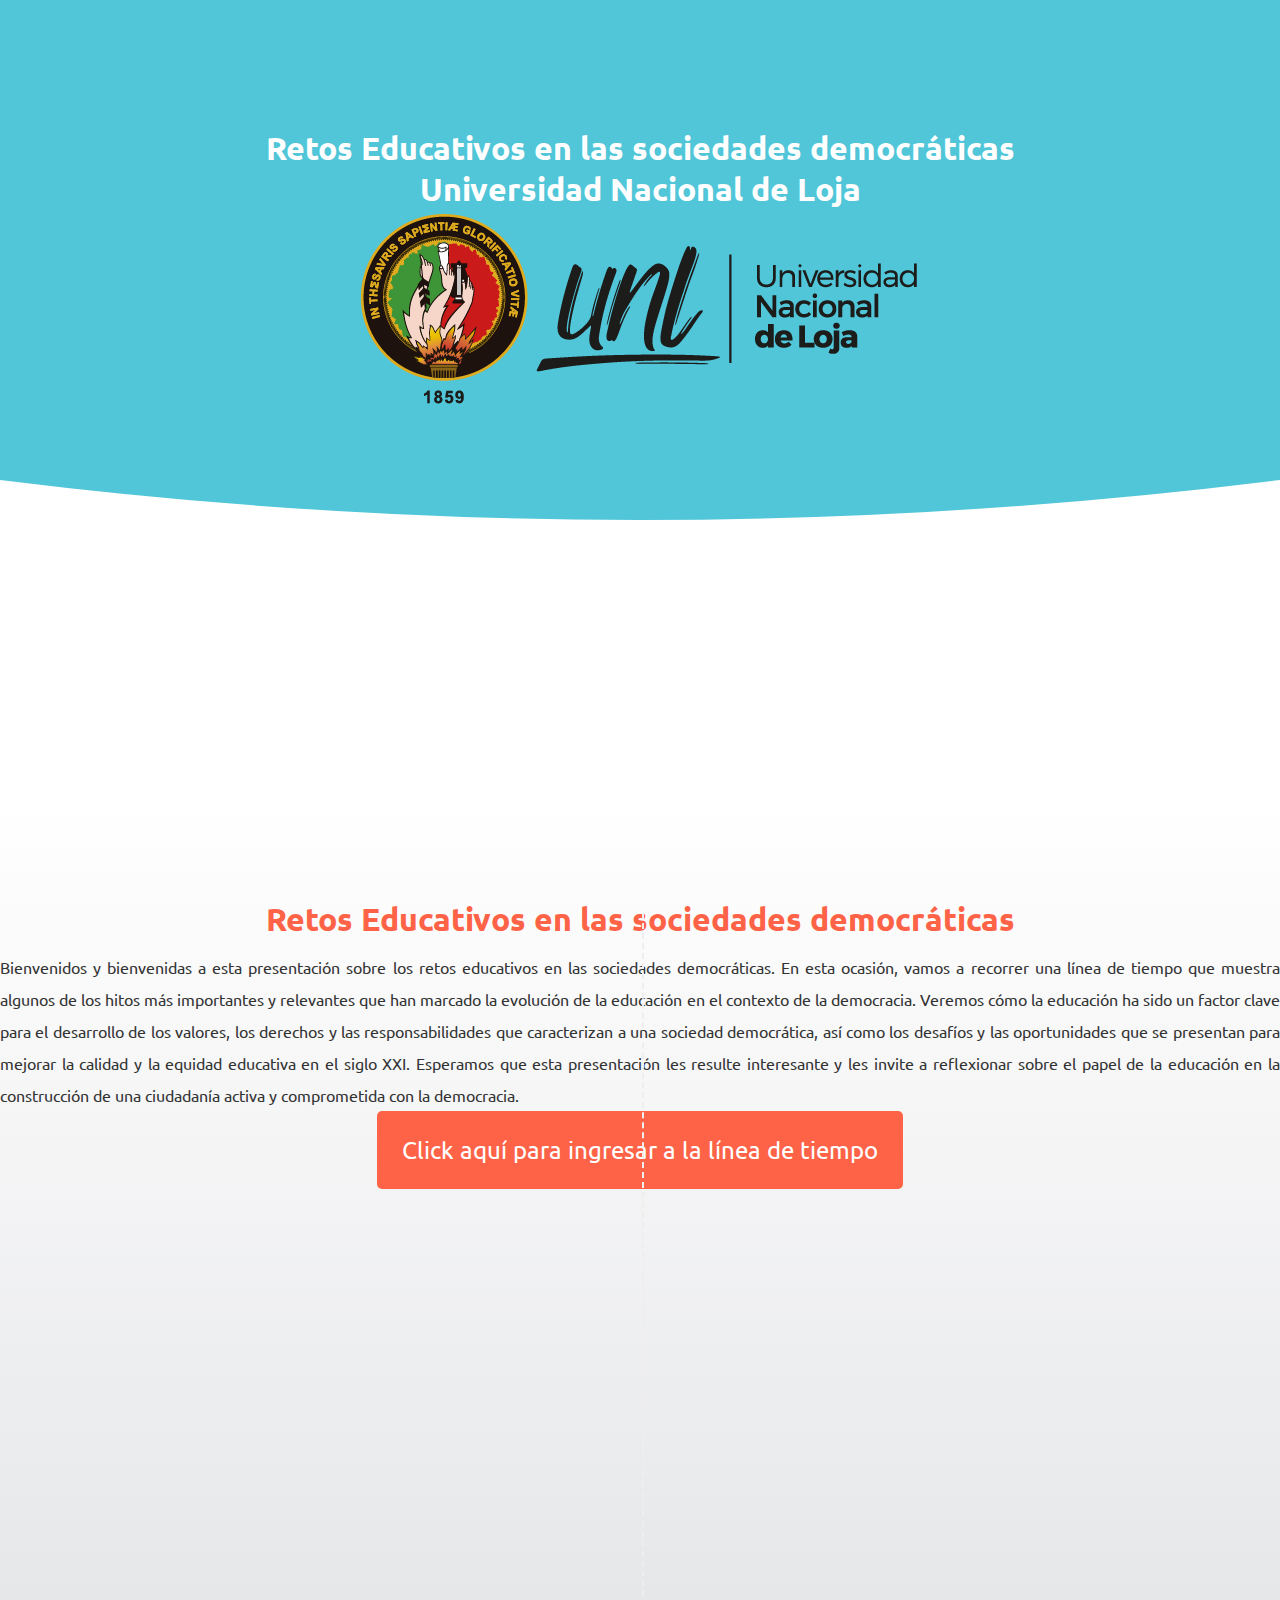
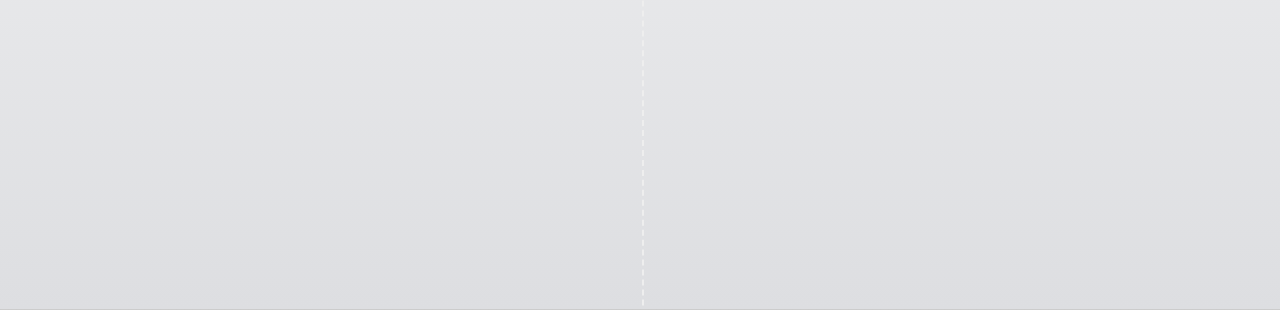
<file: index.html>
<!DOCTYPE html>
<html lang="es">
<head>
    <meta charset="UTF-8">
    <meta name="viewport" content="width=device-width, initial-scale=1.0">
    <title>Intro</title>
    <link rel="stylesheet" href="estilo_Intro.css">
</head>
<body>
    <div class="svg-container">
      <!-- I crated SVG with: https://codepen.io/anthonydugois/pen/mewdyZ -->
      <svg viewbox="0 0 800 400" class="svg">
        <path id="curve" fill="#50c6d8" d="M 800 300 Q 400 350 0 300 L 0 0 L 800 0 L 800 300 Z">
        </path>
      </svg>
    </div>
  
    <header>
      <h1>Retos Educativos en las sociedades democráticas</h1>
      <h1>Universidad Nacional de Loja</h1>
      <img src="img/LOGO.png" alt="Universidad Nacional de Loja">
    </header>
  
    <main>
        <h3>Retos Educativos en las sociedades democráticas</h3>
        <p>Bienvenidos y bienvenidas a esta presentación sobre los retos educativos en las sociedades democráticas. En esta ocasión, vamos a recorrer una línea de tiempo que muestra algunos de los hitos más importantes y relevantes que han marcado la evolución de la educación en el contexto de la democracia. Veremos cómo la educación ha sido un factor clave para el desarrollo de los valores, los derechos y las responsabilidades que caracterizan a una sociedad democrática, así como los desafíos y las oportunidades que se presentan para mejorar la calidad y la equidad educativa en el siglo XXI. Esperamos que esta presentación les resulte interesante y les invite a reflexionar sobre el papel de la educación en la construcción de una ciudadanía activa y comprometida con la democracia.
     </p>
     <div class="centrar-enlace">
        <a href="introduccion.html" class="enlace-llamativo">Click aquí para ingresar a la línea de tiempo</a>
    </div>
    </main>
  
    

    <script>
        (function() {
  // Variables
  var $curve = document.getElementById("curve");
  var last_known_scroll_position = 0;
  var defaultCurveValue = 350;
  var curveRate = 3;
  var ticking = false;
  var curveValue;

  // Handle the functionality
  function scrollEvent(scrollPos) {
    if (scrollPos >= 0 && scrollPos < defaultCurveValue) {
      curveValue = defaultCurveValue - parseFloat(scrollPos / curveRate);
      $curve.setAttribute(
        "d",
        "M 800 300 Q 400 " + curveValue + " 0 300 L 0 0 L 800 0 L 800 300 Z"
      );
    }
  }

  // Scroll Listener
  // https://developer.mozilla.org/en-US/docs/Web/Events/scroll
  window.addEventListener("scroll", function(e) {
    last_known_scroll_position = window.scrollY;

    if (!ticking) {
      window.requestAnimationFrame(function() {
        scrollEvent(last_known_scroll_position);
        ticking = false;
      });
    }

    ticking = true;
  });
})();
    </script>
  </body>
</html>
</file>
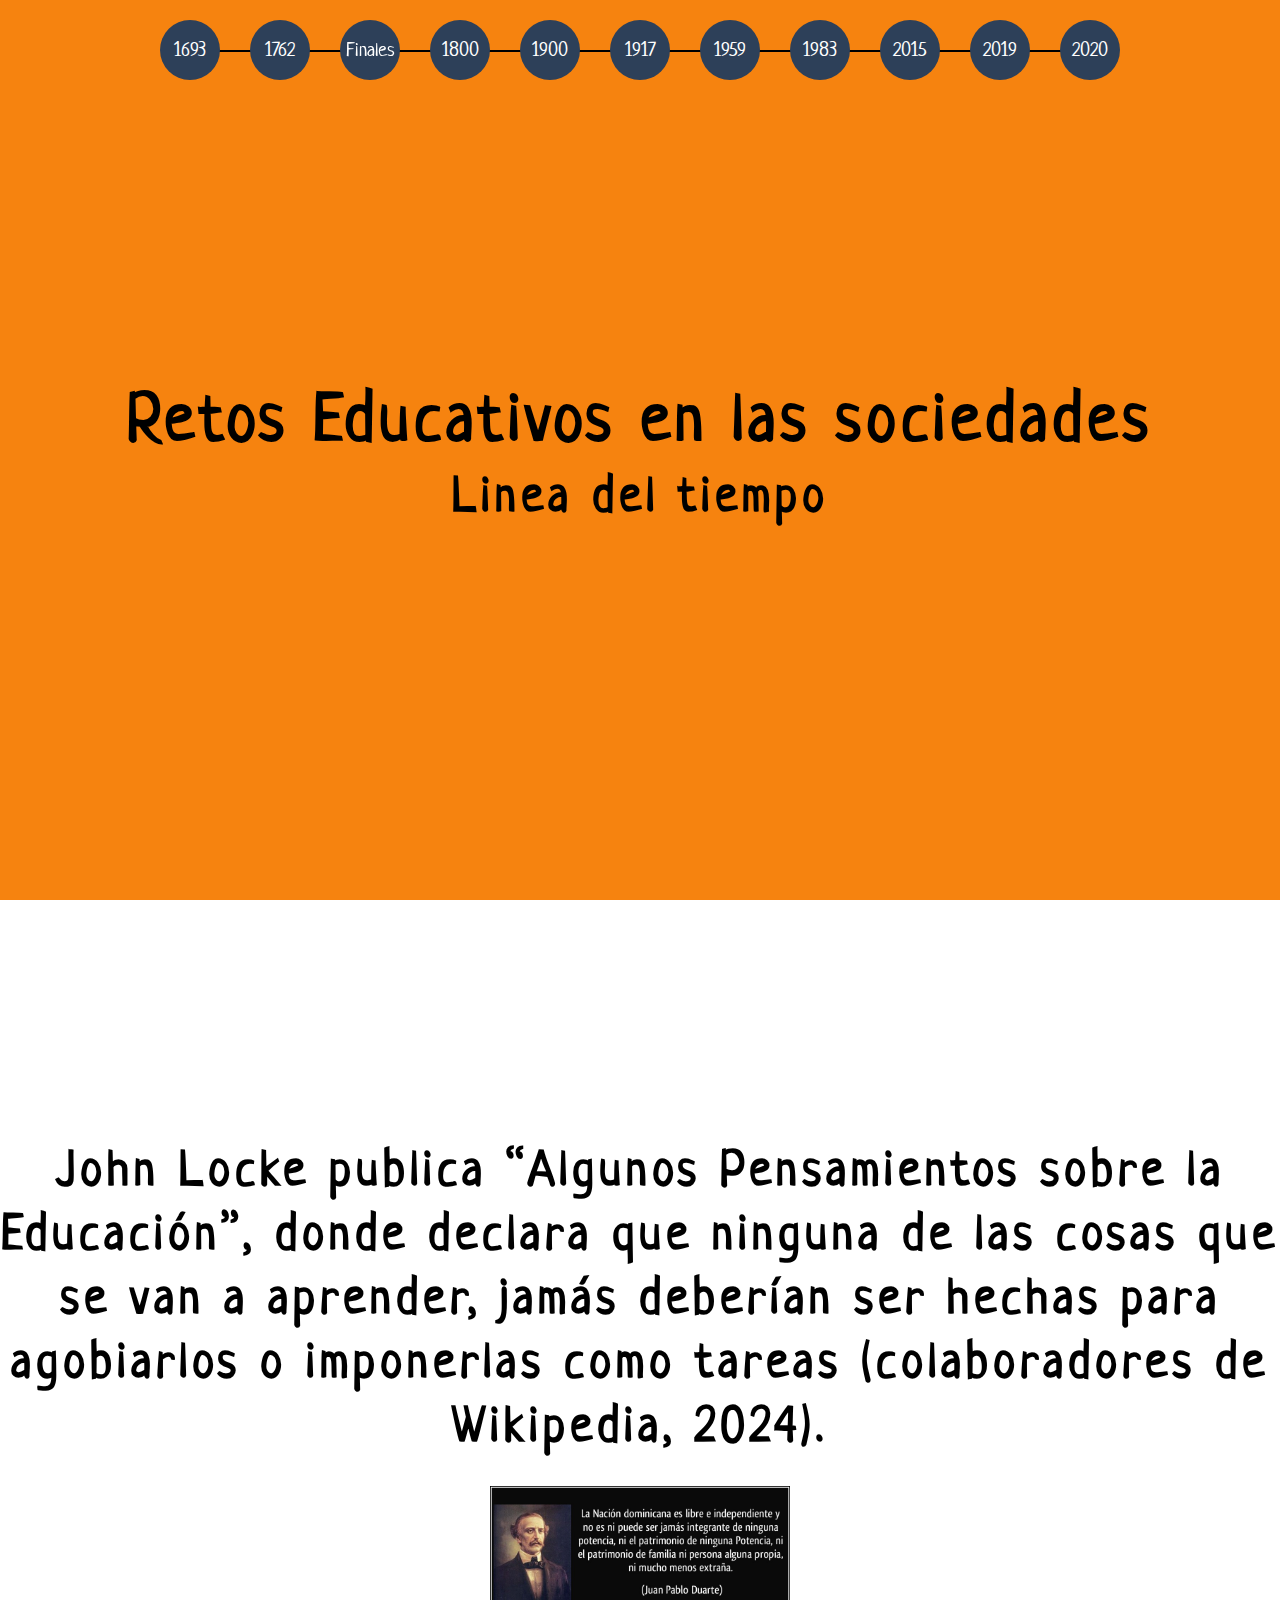
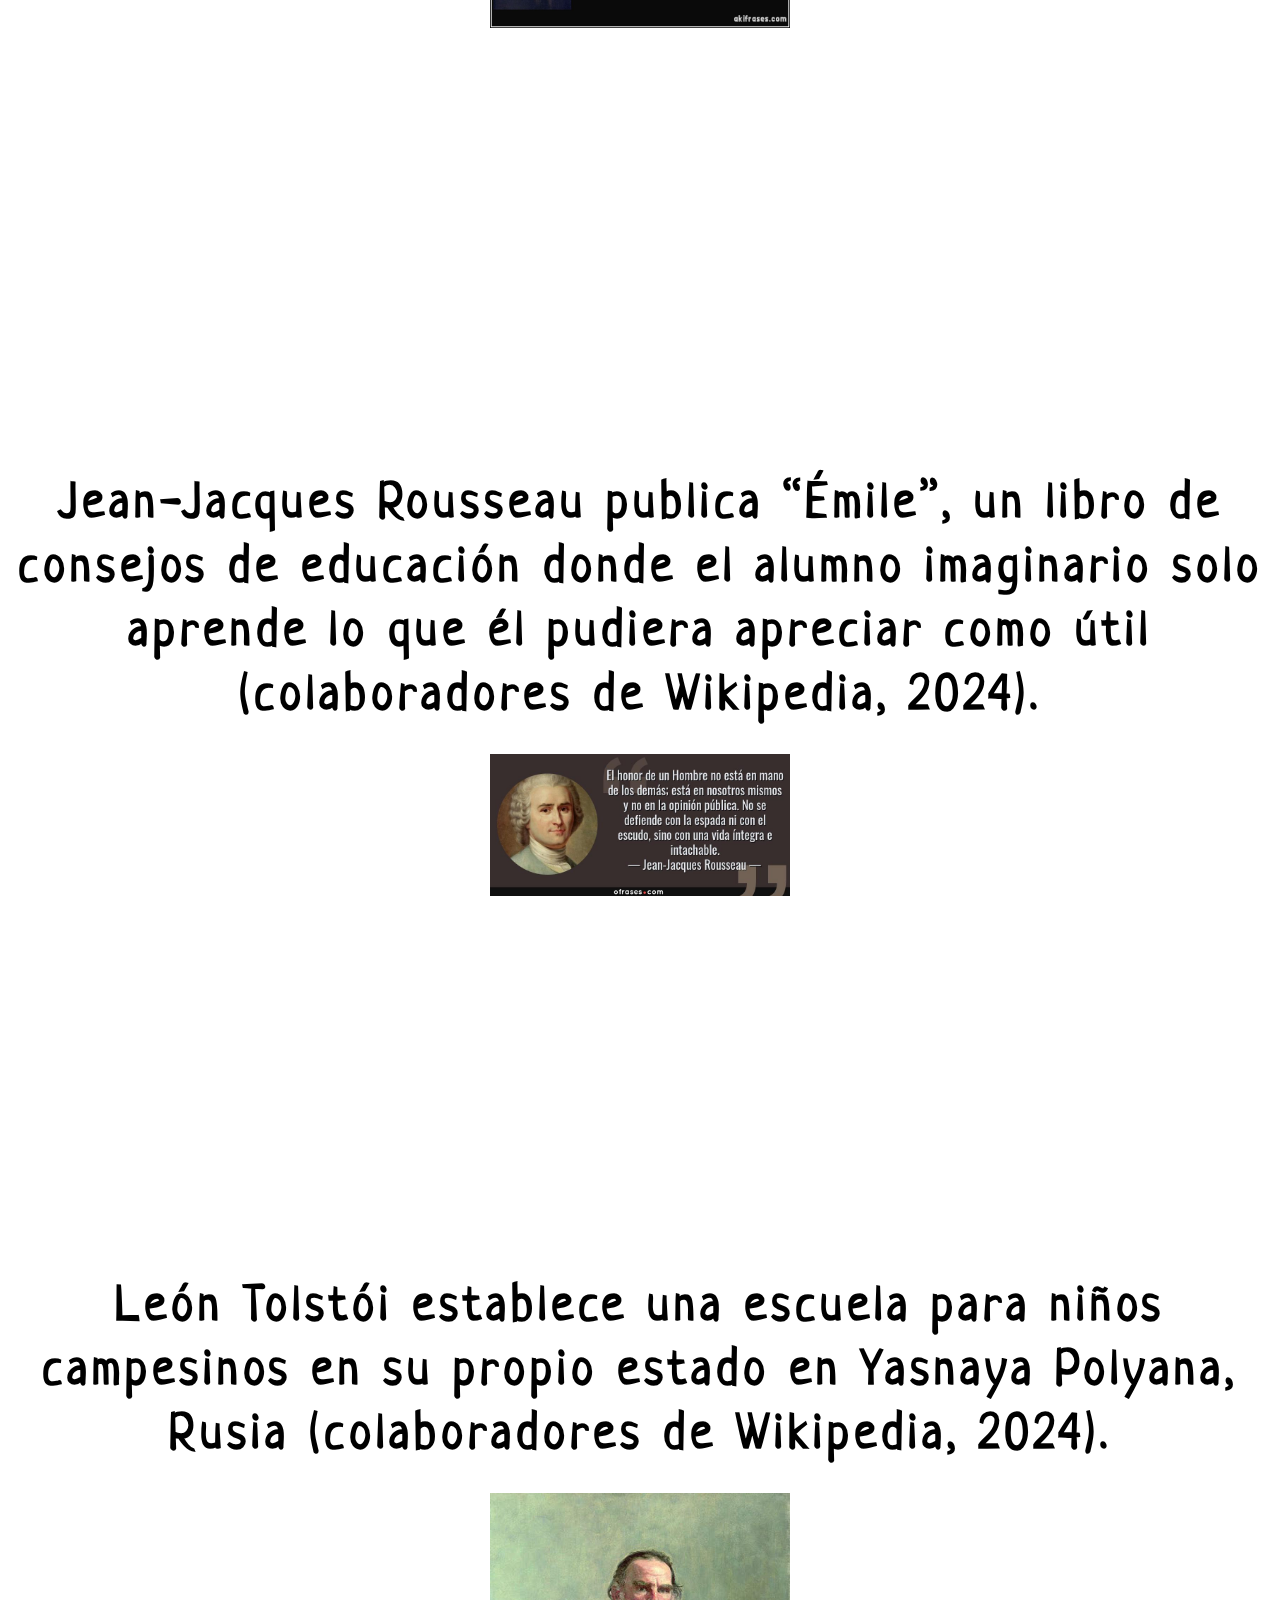
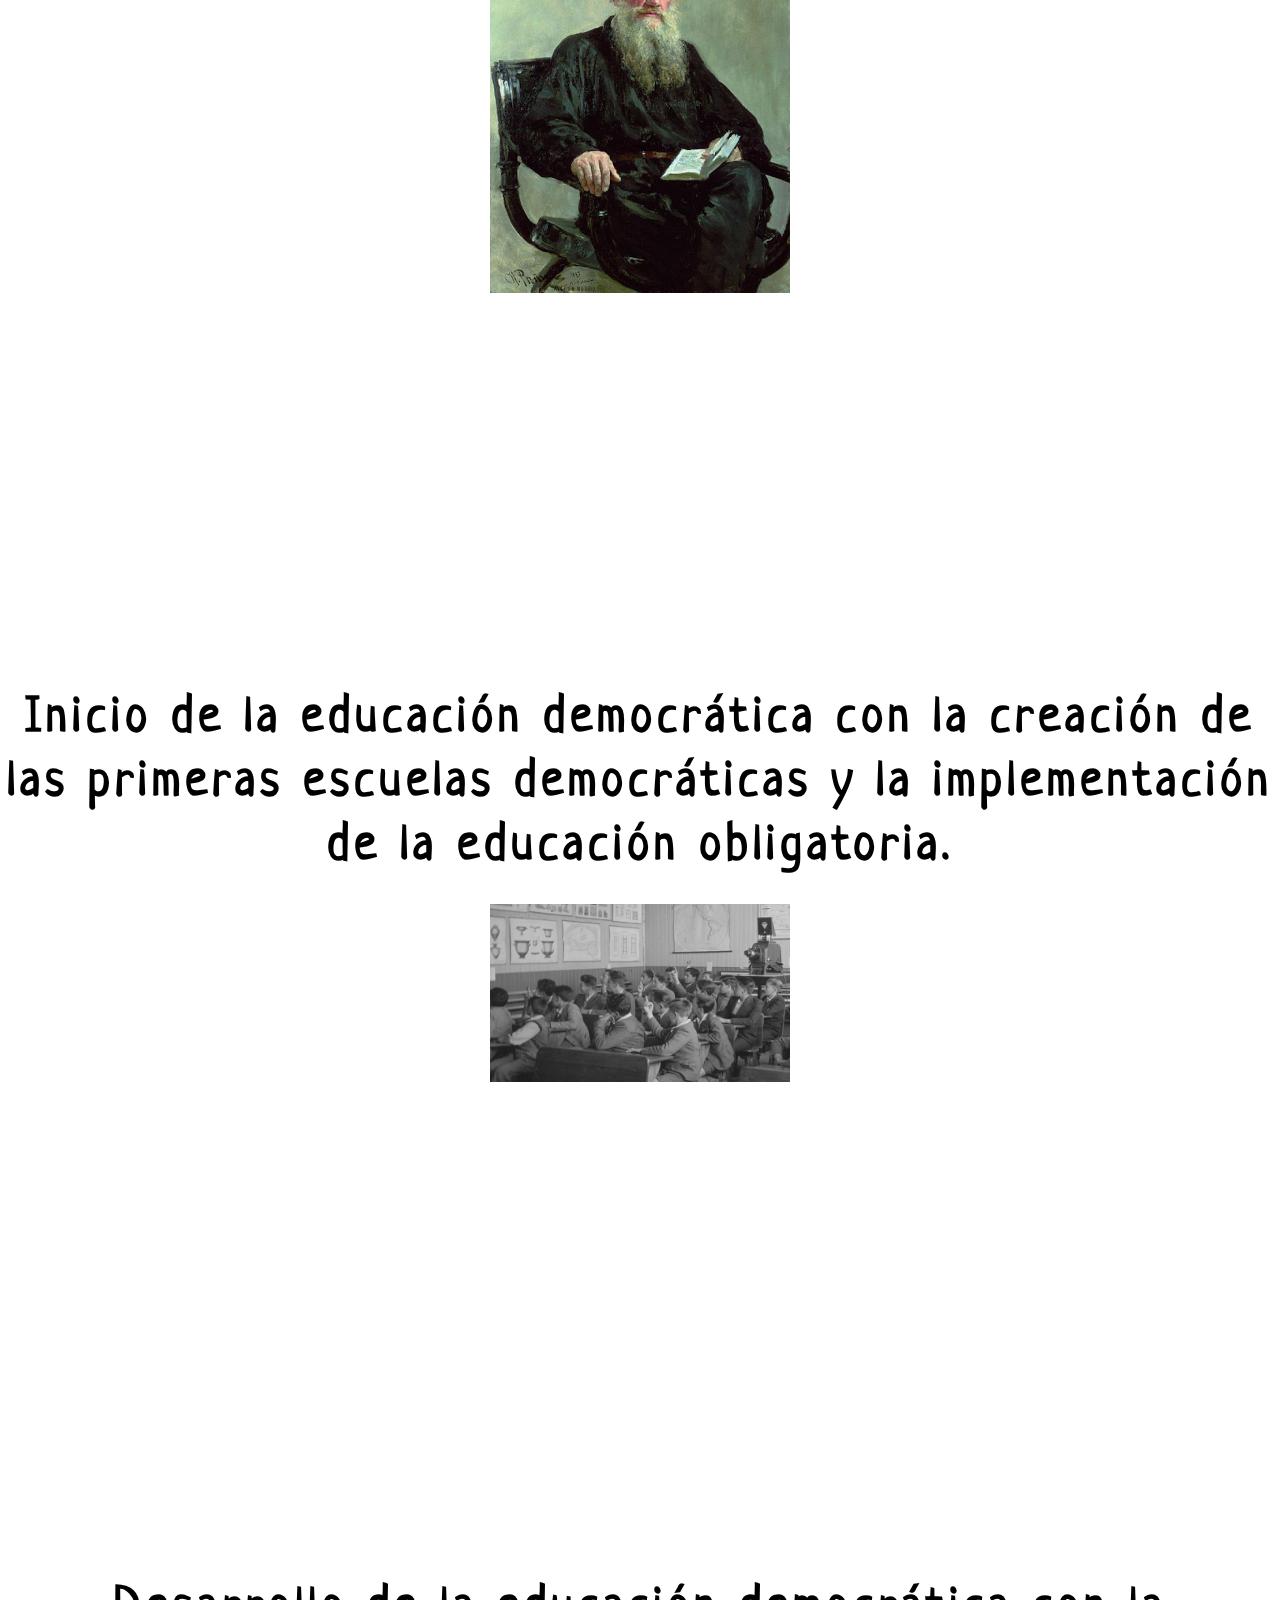
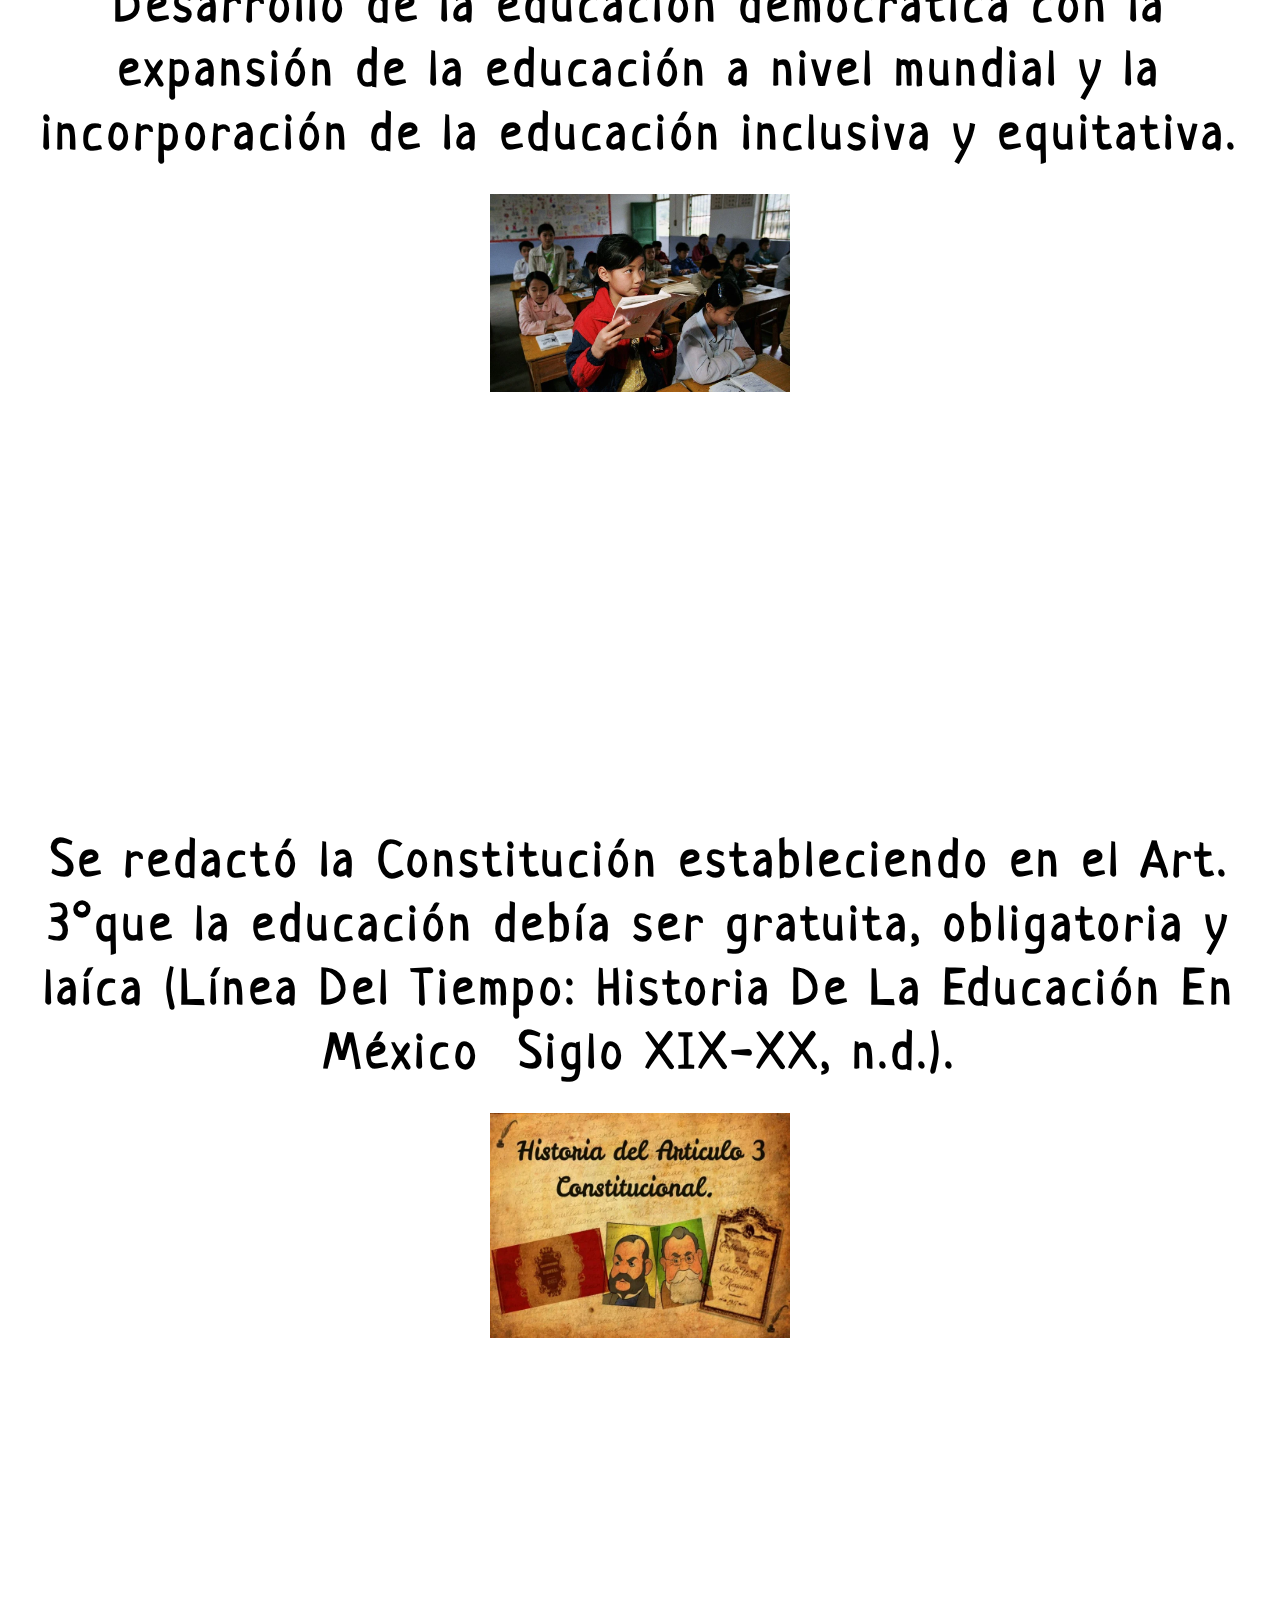
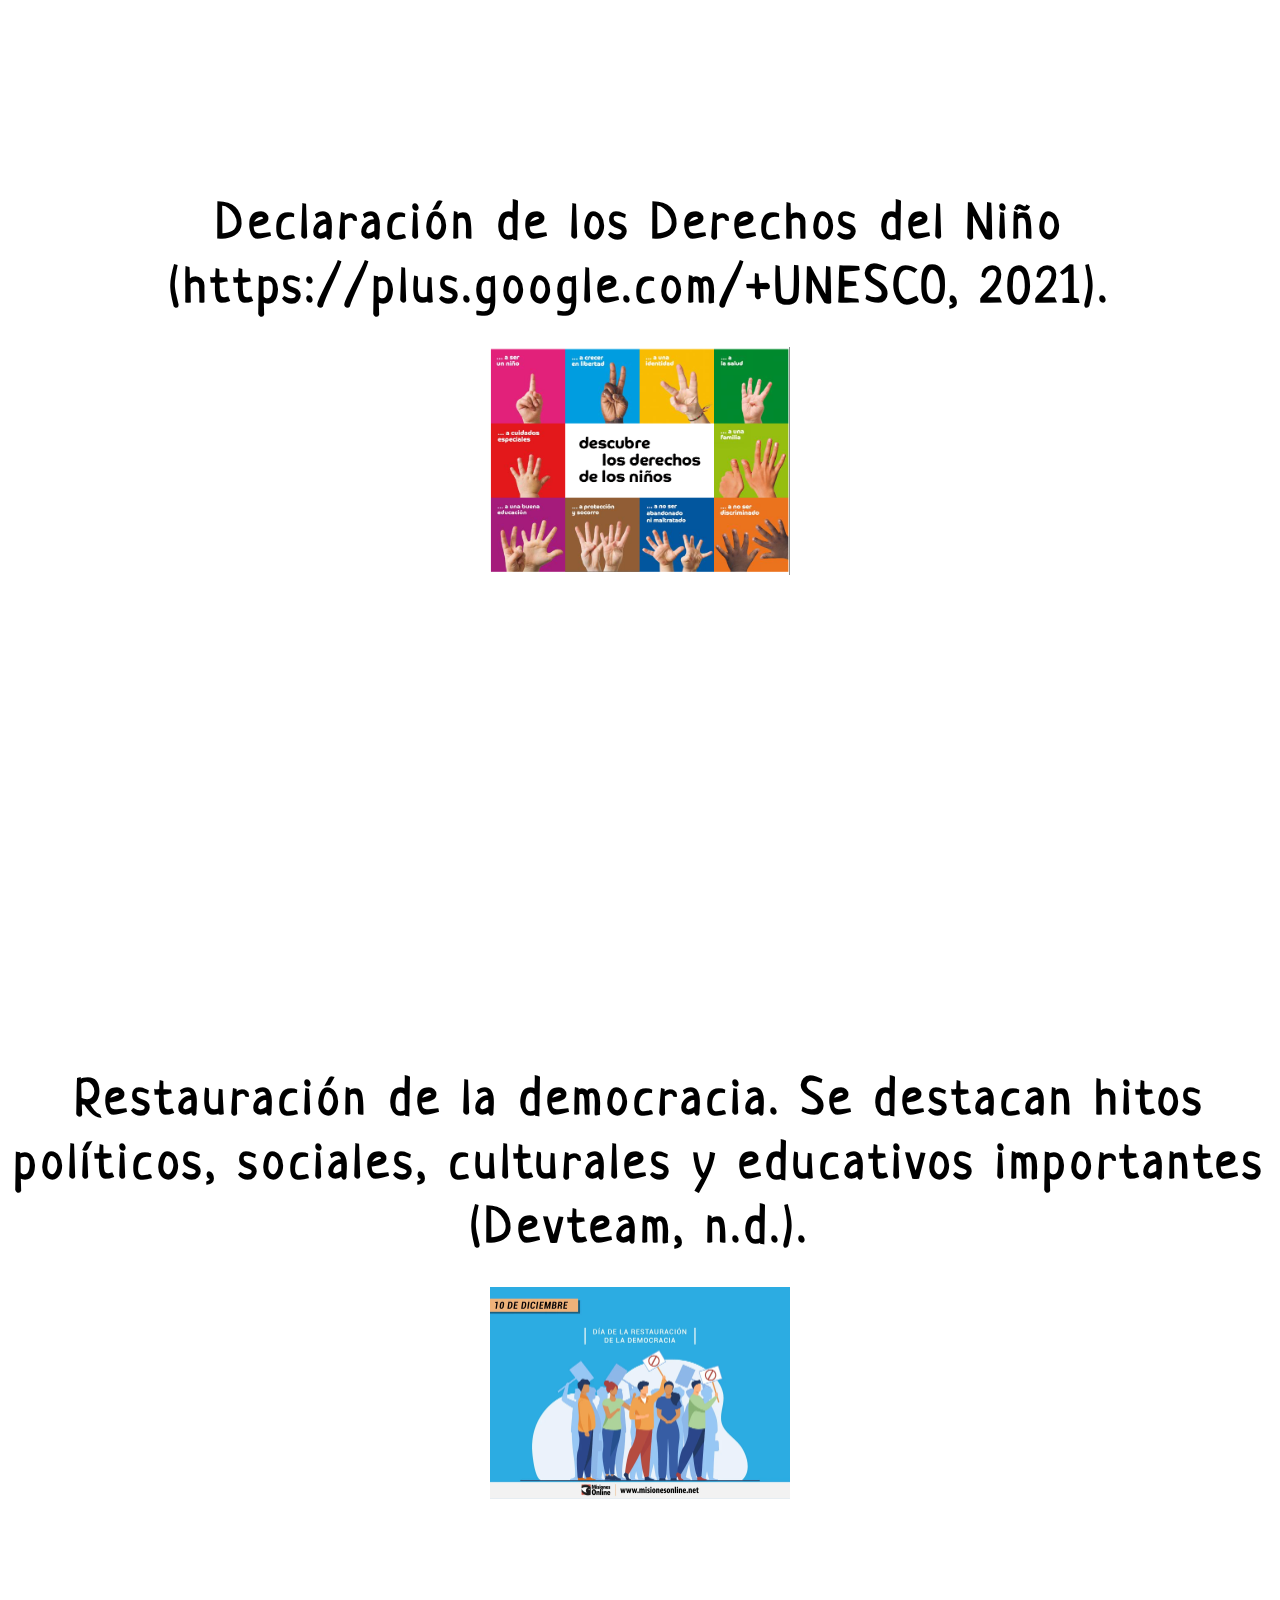
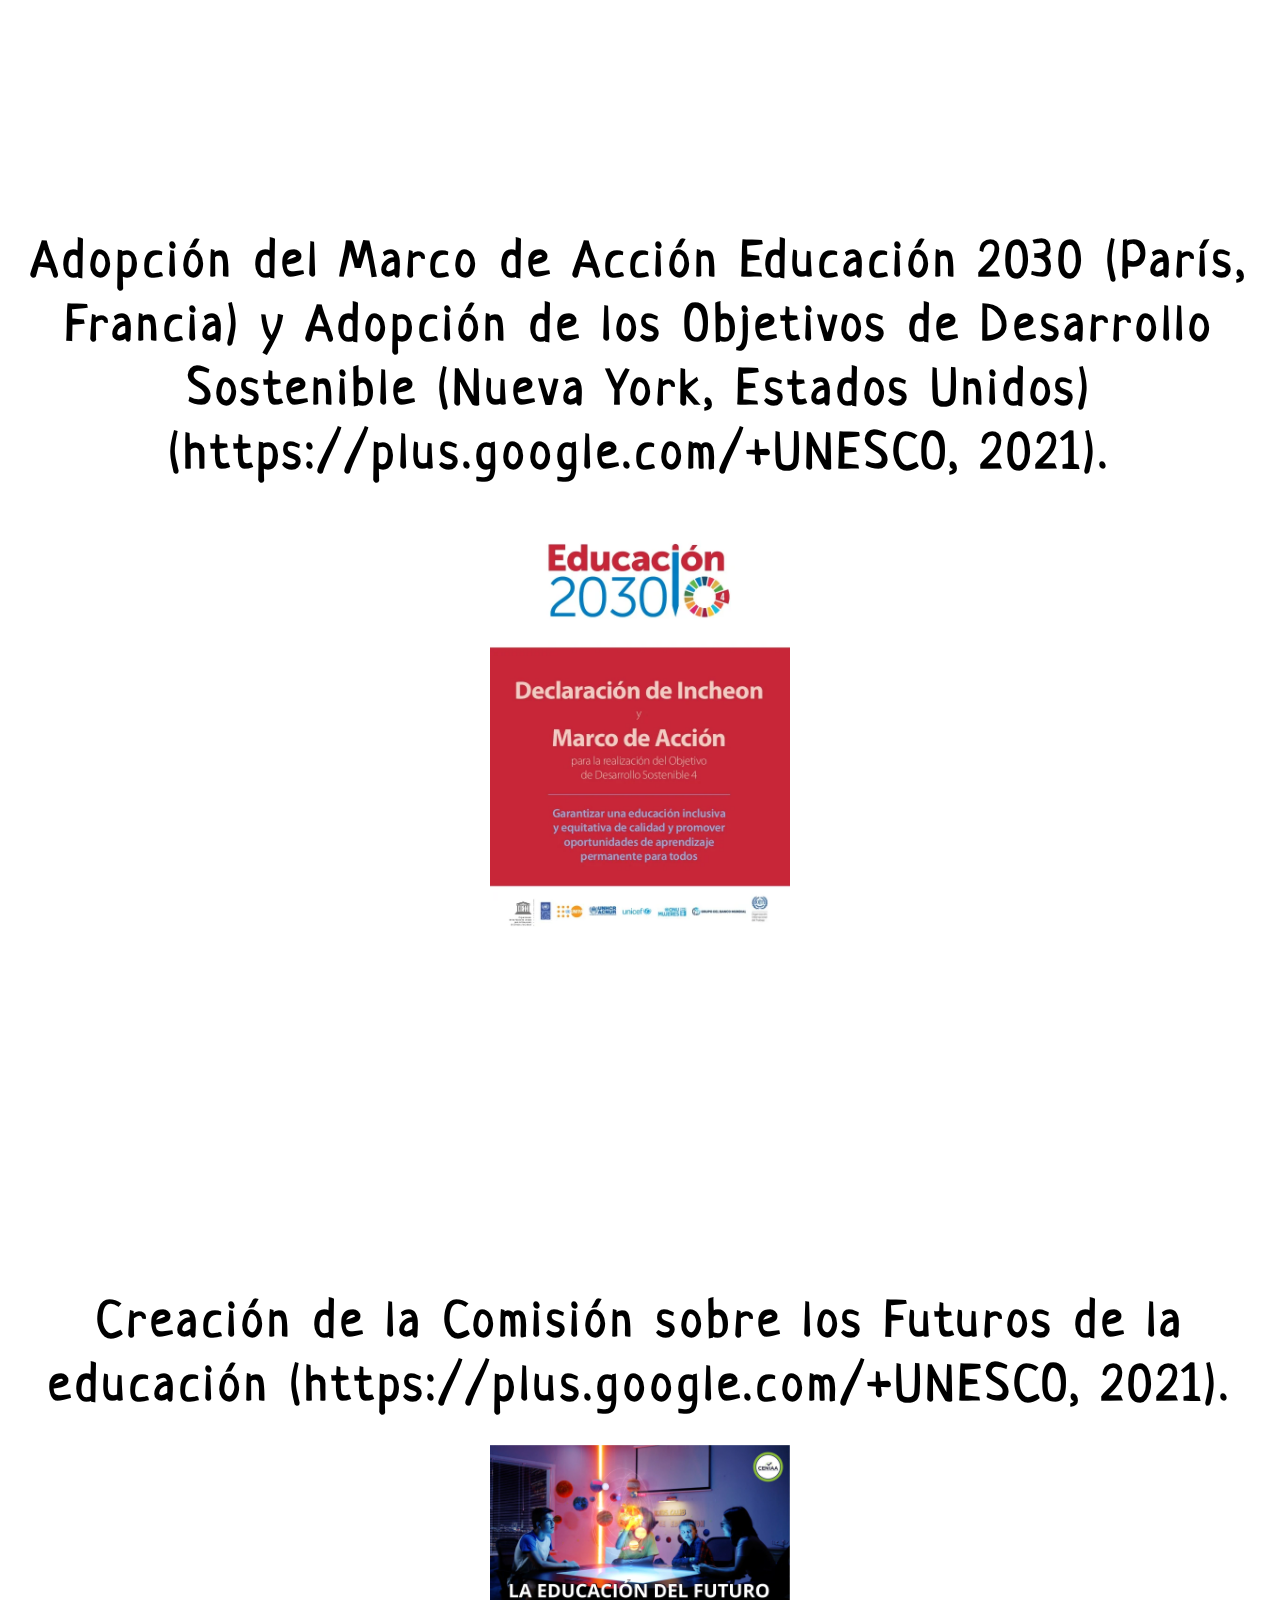
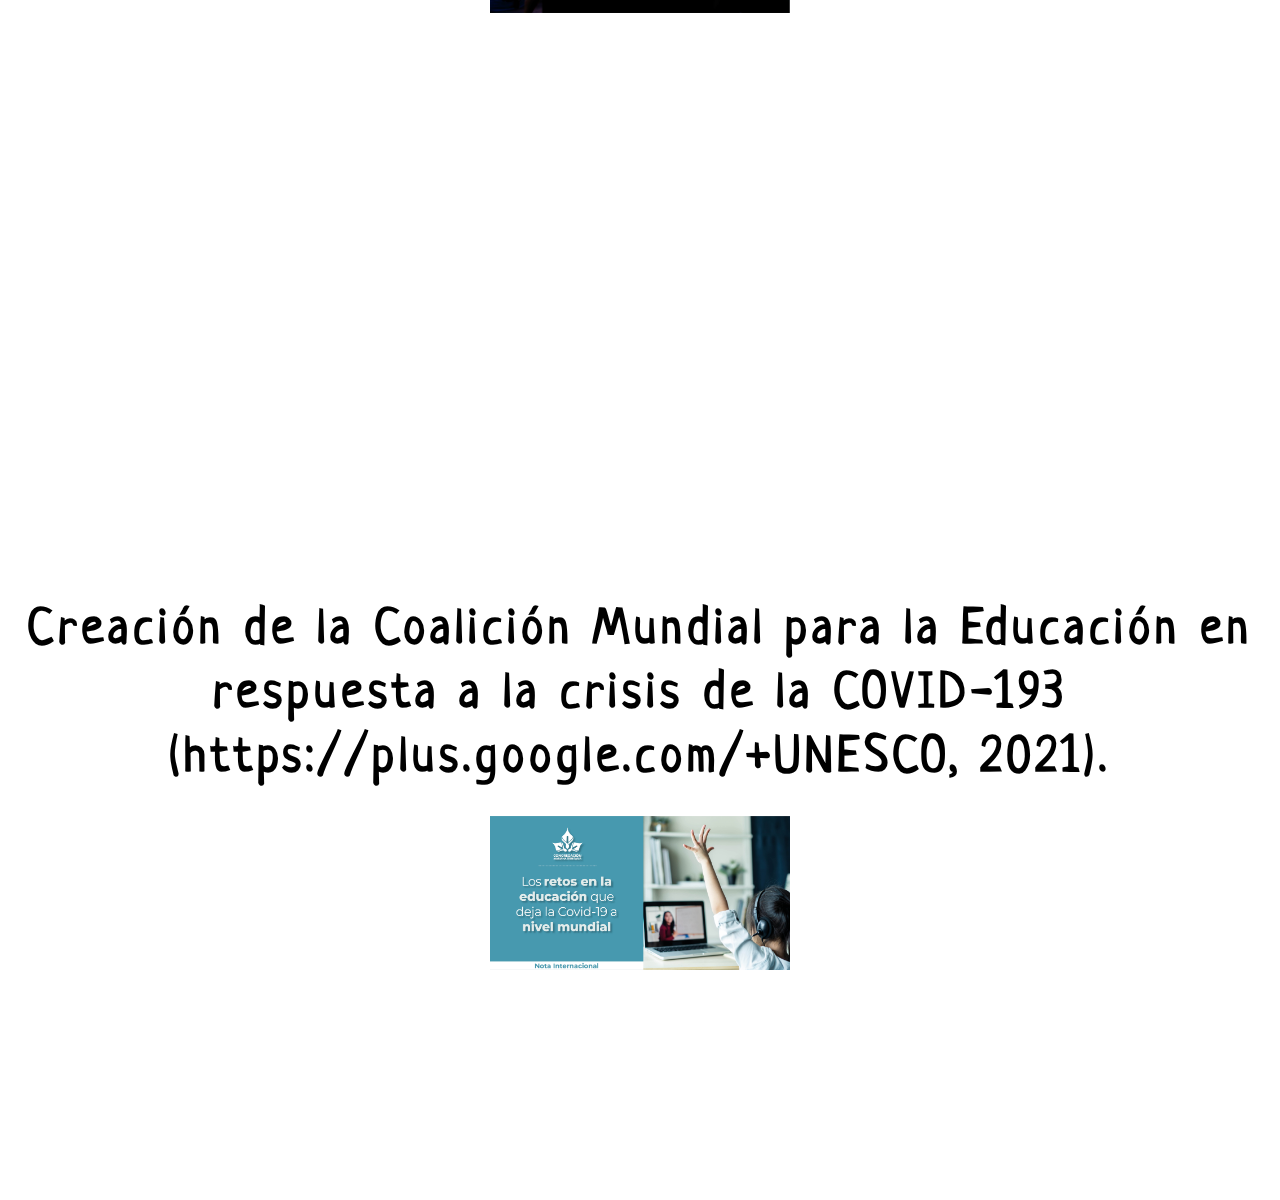
<file: introduccion.html>
<!DOCTYPE html>
<html lang="es">
<head>
	<meta charset="UTF-8">
	<meta name="viewport" content="width=	, initial-scale=1.0">
	<title>Linea Tiempo</title>
  <link rel="stylesheet" href="estilo.css">
</head>
<body>
  <section id="inicio">
    <div class="contenedor-tiempo">
      <div class="linea"></div>
      <a href="#a1693" id="m1693" class="fecha">1693</a>
      <a href="#a1762" id="m1762" class="fecha">1762</a>
      <a href="#aFinales" id="mFinales" class="fecha">Finales</a>
      <a href="#a1800" id="m1800" class="fecha">1800</a>
      <a href="#a1900" id="m1900" class="fecha">1900</a>
      <a href="#a1917" id="m1917" class="fecha">1917</a>
      <a href="#a1959" id="m1959" class="fecha">1959</a>
      <a href="#a1983" id="m1983" class="fecha">1983</a>
      <a href="#a2015" id="m2015" class="fecha">2015</a>
      <a href="#a2019" id="m2019" class="fecha">2019</a>
      <a href="#a2020" id="m2020" class="fecha">2020</a>
    </div>
    <h1>Retos Educativos en las sociedades</h1>
    <h2>Linea del tiempo</h2>
  </section>

  <section id="a1693">
    <h2><br> John Locke publica “Algunos Pensamientos sobre la Educación”, donde declara que ninguna de las cosas que se van a aprender, jamás deberían ser hechas para agobiarlos o imponerlas como tareas (colaboradores de Wikipedia, 2024).</h2>
    <img src="img/img1963.jpg" alt="">
  </section>

  <section id="a1762">
    <h2><br> Jean-Jacques Rousseau publica “Émile”, un libro de consejos de educación donde el alumno imaginario solo aprende lo que él pudiera apreciar como útil (colaboradores de Wikipedia, 2024).</h2>
    <img src="img/img1762.jpg" alt="">
  </section>

  <section id="aFinales">
    <h2><br>León Tolstói establece una escuela para niños campesinos en su propio estado en Yasnaya Polyana, Rusia (colaboradores de Wikipedia, 2024).</h2>
    <img src="img/img_fina.jpg" alt="">
  </section>

  <section id="a1800">
   <h2><br>Inicio de la educación democrática con la creación de las primeras escuelas democráticas y la implementación de la educación obligatoria.</h2>
    <img src="img/img1800.jpg" alt="">
  </section>

  <section id="a1900">
    <h2><br>Desarrollo de la educación democrática con la expansión de la educación a nivel mundial y la incorporación de la educación inclusiva y equitativa.</h2>
    <img src="img/img1900.webp" alt="">
  </section>

  <section id="a1917">
    <h2><br>Se redactó la Constitución estableciendo en el Art. 3°que la educación debía ser gratuita, obligatoria y laíca (Línea Del Tiempo: Historia De La Educación En México  Siglo XIX-XX, n.d.).</h2>
    <img src="img/img1917.webp" alt="">
  </section>

  <section id="a1959">
    <h2><br>Declaración de los Derechos del Niño (https://plus.google.com/+UNESCO, 2021).</h2>
    <img src="img/img1959.png" alt="">
  </section>

  <section id="a1983">
    <h2><br>Restauración de la democracia. Se destacan hitos políticos, sociales, culturales y educativos importantes (Devteam, n.d.).</h2>
    <img src="img/img1983.webp" alt="">
  </section>

  <section id="a2015">
    <h2><br> Adopción del Marco de Acción Educación 2030 (París, Francia) y Adopción de los Objetivos de Desarrollo Sostenible (Nueva York, Estados Unidos) (https://plus.google.com/+UNESCO, 2021).</h2>
      <img src="img/img2015.webp" alt="">
  </section>

  <section id="a2019">
    <h2>Creación de la Comisión sobre los Futuros de la educación (https://plus.google.com/+UNESCO, 2021).</h2>
    <img src="img/img2019.jpg" alt="">
  </section>

  <section id="a2020">
    <h2><br> Creación de la Coalición Mundial para la Educación en respuesta a la crisis de la COVID-193 (https://plus.google.com/+UNESCO, 2021).</h2>
    <img src="img/img2020.jpg" alt="">
  </section>

  <script src="script.js"></script>
</body>
</file>
<file: estilo_Intro.css>
@import 'https://fonts.googleapis.com/css?family=Ubuntu:300, 400, 500, 700';

*, *:after, *:before {
  margin: 0;
  padding: 0;
}

.svg-container {
  position: absolute;
  top: 0;
  right: 0;
  left: 0;
  z-index: -1;
}

svg {
  path {
    transition: .1s;
  }

  &:hover path {
    d: path("M 800 300 Q 400 250 0 300 L 0 0 L 800 0 L 800 300 Z");
  }
}

body {
  background: #fff;
  color: #333;
  font-family: 'Ubuntu', sans-serif;
  position: relative;
}

h3 {
    font-size: 2em; /* Tamaño de letra más grande */
    text-align: center; /* Centrado */
    color: #FF6347; /* Color llamativo, en este caso, tomate */
    font-weight: bold; /* Letra en negrita para un aspecto más profesional */
  }
  

header {
  color: #fff;
  padding-top: 10vw;
  padding-bottom: 30vw;
  text-align: center;
}

main {
    background: linear-gradient(to bottom, #ffffff 0%, #dddee1 100%);
    border-bottom: 1px solid rgba(0, 0, 0, .2);
    padding: 10vh 0 80vh;
    position: relative;
    text-align: justify; /* Alineación justificada para un aspecto más profesional */
    overflow: hidden;
    font-size: 1 em; /* Tamaño de letra más grande */
    line-height: 2; /* Espaciado de línea acorde a las normas APA */
  
    &::after {
      border-right: 2px dashed #eee;
      content: '';
      position: absolute;
      top: calc(10vh + 1.618em);
      bottom: 0;
      left: 50%;
      width: 2px;
      height: 100%;
    }
  }
  

footer {
  background: #dddee1;
  padding: 5vh 0;
  text-align: center;
  position: relative;
}

small {
  opacity: .5;
  font-weight: 300;

  a {
    color: inherit;
  }
}
.enlace-llamativo {
    display: inline-block;
    padding: 15px 25px;
    background-color: #FF6347; /* Color de fondo tomate */
    color: #FFFFFF; /* Color de texto blanco */
    text-decoration: none; /* Remover subrayado */
    font-size: 1.5em; /* Tamaño de letra más grande */
    border-radius: 5px; /* Bordes redondeados */
    transition: background-color 0.3s ease; /* Transición suave al cambiar el color de fondo */
  }
  
  .enlace-llamativo:hover {
    background-color: #FF4500; /* Color de fondo más oscuro al pasar el mouse */
  }
  .centrar-enlace {
    display: flex;
    justify-content: center;
  }
</file>
<file: estilo.css>
@import url('https://fonts.googleapis.com/css2?family=Neucha&display=swap');
*{
	margin: 0;
	padding: 0;
	box-sizing: border-box;
	font-family: 'Neucha';
}
html{
	scroll-behavior: smooth;
}

section{
	height: 100vh;
	display: flex;
	flex-direction: column;
	justify-content: center;
	align-items: center;
}
#inicio{
	background-color: #F6830F;
}
#a1930{
	background-color: #FCF8E8;
}
#a1954{
	background-color: #D4E2D4;
}
#a1962{
	background-color: #ECB390;
}
#a1970{
	background-color: #E5DF88;
}
#a1978{
	background-color: #FFE5B9;
}
#a1986{
	background-color: #EBD4D4;
}
#a1998{
	background-color: #C9CBFF;
}
#a2002{
	background-color: #A6A9B6;
}
#a2006{
	background-color: #F5F4F4;
}
#a2010{
	background-color: #FCD1D1;
}
#a2014{
	background-color: #ECE2E1;
}
#inicio h1{
	font-size: 68px;
	letter-spacing: 5px;
}
section h2{
	font-size: 50px;
	letter-spacing: 5px;
	text-align: center;
}
section img{
	margin-top: 30px;
	max-width: 300px;
}
.contenedor-tiempo{
	position: fixed;
	top: 20px;
	left: 50%;
	transform: translateX(-50%);
	display: flex;
	justify-content: center;
}
.contenedor-tiempo .linea{
	width: 900px;
	position: absolute;
	top: 30px;
	height: 2px;
	background-color: black;
	z-index: -2;

}
.fecha{
	display: inline-block;
	font-size: 20px;
	width: 60px;
	height: 60px;
	border-radius: 50%;
	background-color: #2D4059;
	text-decoration: none;
	color: white;
	margin: 0 15px;
	display: flex;
	align-items: center;
	justify-content: center;
	scale: 1;
	transition: background-color, transform .5s linear;

}
.seleccionado{
	transform: scale(1.2) ;
	background-color: #EA5455;
	color: #000;
	font-weight: bold;
}
</file>
